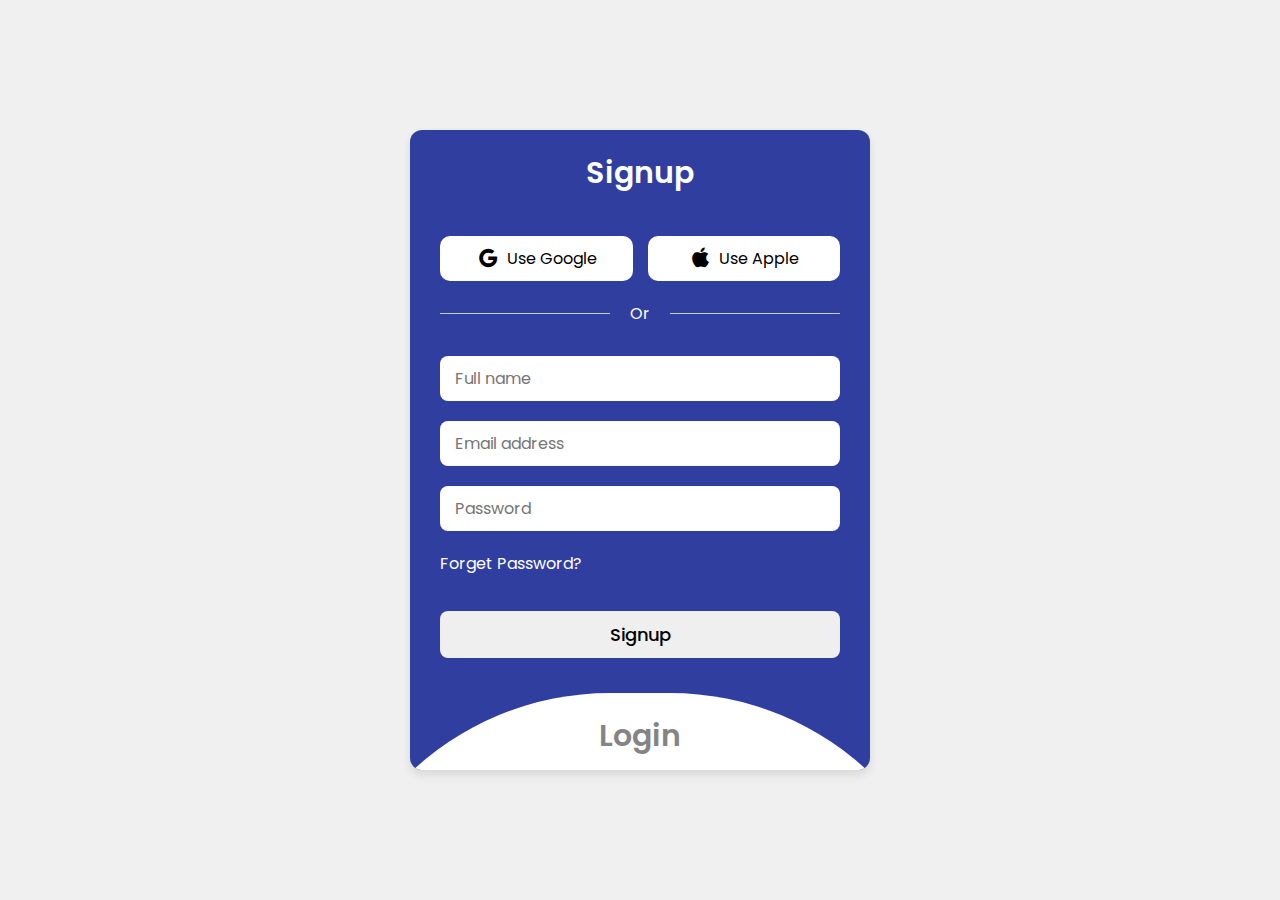
<file: final folder/userlogin.html>
<!DOCTYPE html>
<html lang="en">

<head>
    <meta charset="UTF-8">
    <meta name="viewport" content="width=device-width, initial-scale=1.0">
    <link href='https://unpkg.com/boxicons@2.1.4/css/boxicons.min.css' rel='stylesheet'>
    <title>Animated Login Design #02 | AsmrProg</title>
    <style>
        @import url('https://fonts.googleapis.com/css2?family=Poppins:wght@300;400;500;600;700;800&display=swap');

*{
    margin: 0;
    padding: 0;
    box-sizing: border-box;
    font-family: 'Poppins', sans-serif;
}

a{
    text-decoration: none;
}

body{
    height: 100vh;
    display: flex;
    align-items: center;
    justify-content: center;
    background: #f0f0f0;
}

.container{
    position: relative;
    width: 460px;
    height: 640px;
    border-radius: 12px;
    padding: 20px 30px 120px;
    background: #303f9f;
    box-shadow: 0 5px 10px rgba(0, 0, 0, 0.1);
    overflow: hidden;
}

.login-section{
    position: absolute;
    left: 50%;
    bottom: -88%;
    transform: translateX(-50%);
    width: calc(100% + 180px);
    padding: 20px 140px;
    background: #fff;
    border-radius: 290px;
    height: 100%;
    transition: all 0.6s ease;
}

.login-section header,
.signup-section header{
    font-size: 30px;
    text-align: center;
    color: #fff;
    font-weight: 600;
    cursor: pointer;
}

.login-section header{
    color: #333;
    opacity: 0.6;
}

.social-buttons{
    margin-top: 40px;
    display: flex;
    align-items: center;
    gap: 15px;
}

.social-buttons button{
    width: 100%;
    padding: 10px;
    background: #fff;
    border: none;
    border-radius: 10px;
    font-size: 16px;
    display: flex;
    align-items: center;
    justify-content: center;
    gap: 6px;
    cursor: pointer;
}

.login-section .social-buttons button{
    border: 1px solid #000;
}

.login-section .social-buttons button i,
.signup-section .social-buttons button i{
    font-size: 25px;
}

.separator{
    margin-top: 20px;
    display: flex;
    align-items: center;
    gap: 20px;
}

.separator .line{
    width: 100%;
    height: 1px;
    background: #ccc;
}

.separator p{
    color: #fff;
}

.login-section .separator p{
    color: #000;
}

.container form{
    display: flex;
    flex-direction: column;
    gap: 20px;
    margin-top: 30px;
}

form input{
    outline: none;
    border: none;
    padding: 10px 15px;
    font-size: 16px;
    color: #333;
    font-weight: 400;
    border-radius: 8px;
    background: #fff;
}

.login-section input{
    border: 1px solid #aaa;
}

form a{
    color: #333;
}

.signup-section form a{
    color: #fff;
}

form .btn{
    margin-top: 15px;
    border: none;
    padding: 10px 15px;
    border-radius: 8px;
    font-size: 18px;
    font-weight: 500;
    cursor: pointer;
}

.login-section .btn{
    background: #303f9f;
    color: #fff;
    border: none;
}

.container.active .login-section{
    bottom: -12%;
    border-radius: 220px;
    box-shadow: 0 -5px 10px rgba(0, 0, 0, 0.1);
}

.container.active .login-section header{
    opacity: 1;
}

.container.active .signup-section header{
    opacity: 0.6;
}
    </style>
</head>

<body>

    <div class="container">
        <div class="signup-section">
            <header>Signup</header>

            <div class="social-buttons">
                <button><i class='bx bxl-google'></i> Use Google</button>
                <button><i class='bx bxl-apple'></i> Use Apple</button>
            </div>

            <div class="separator">
                <div class="line"></div>
                <p>Or</p>
                <div class="line"></div>
            </div>

            <form>
                <input type="text" placeholder="Full name" required>
                <input type="email" placeholder="Email address" required>
                <input type="password" placeholder="Password" required>
                <a href="#">Forget Password?</a>
                <button type="submit" class="btn">Signup</button>
            </form>

        </div>

        <div class="login-section">
            <header>Login</header>

            <div class="social-buttons">
                <button><i class='bx bxl-google'></i> Use Google</button>
                <button><i class='bx bxl-apple'></i> Use Apple</button>
            </div>

            <div class="separator">
                <div class="line"></div>
                <p>Or</p>
                <div class="line"></div>
            </div>

            <form>
                <input type="email" placeholder="Email address" required>
                <input type="password" placeholder="Password" required>
                <a href="#">Forget Password?</a>
                <button type="submit" class="btn">Login</button>
            </form>

        </div>

    </div>


    <script>
        const container = document.querySelector('.container');
const signupButton = document.querySelector('.signup-section header');
const loginButton = document.querySelector('.login-section header');

loginButton.addEventListener('click', () => {
    container.classList.add('active');
});

signupButton.addEventListener('click', () => {
    container.classList.remove('active');
});
</script
</body>

</html>
</file>
